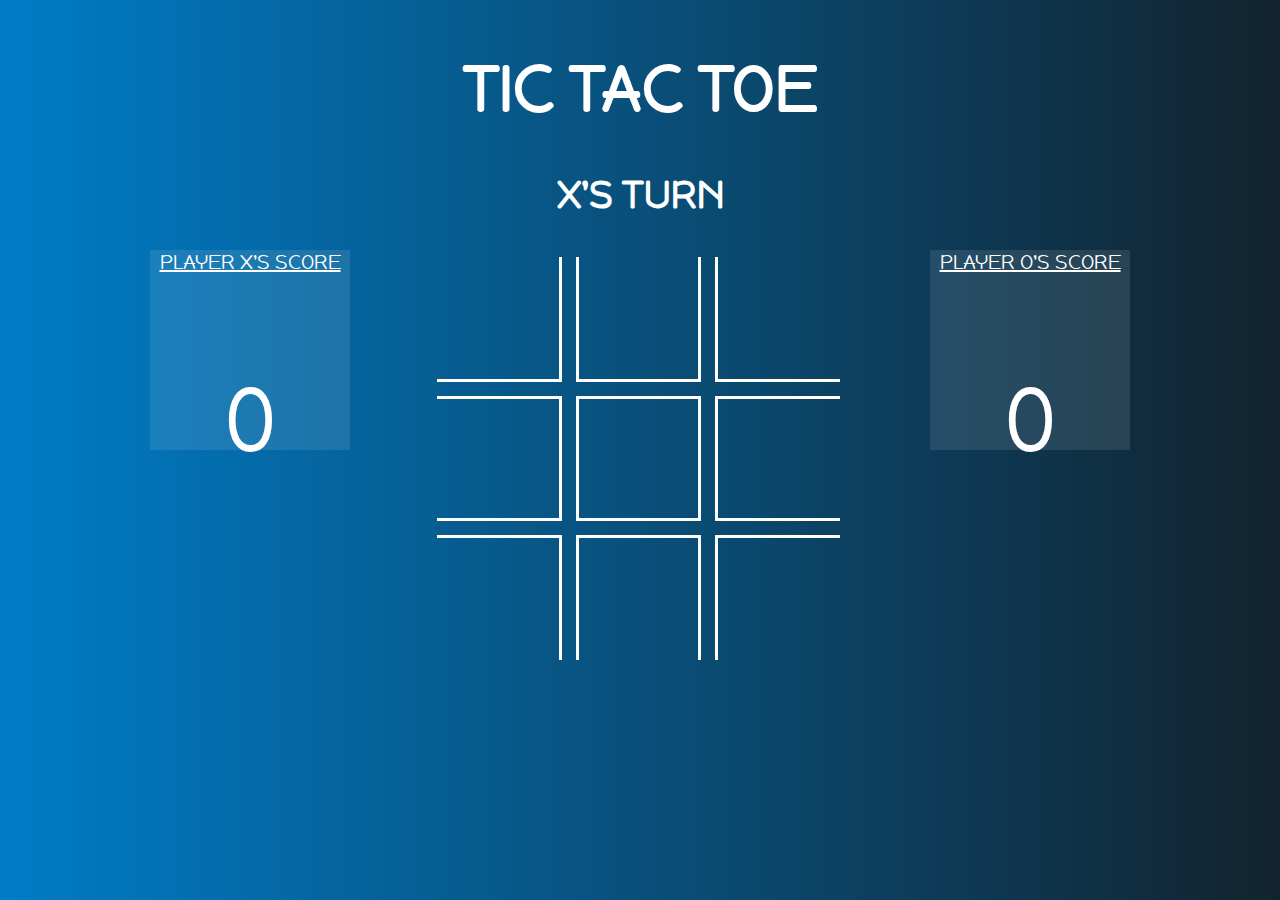
<file: index.html>
<!DOCTYPE html>
<html lang="en">

<head>
    <meta charset="UTF-8">
    <meta http-equiv="X-UA-Compatible" content="IE=edge">
    <meta name="viewport" content="width=device-width, initial-scale=1.0">
    <title>Erwin - TTT</title>

    <!-- Bootstrap -->
    <link href="https://cdn.jsdelivr.net/npm/bootstrap@5.0.0-beta2/dist/css/bootstrap.min.css" rel="stylesheet"
        integrity="sha384-BmbxuPwQa2lc/FVzBcNJ7UAyJxM6wuqIj61tLrc4wSX0szH/Ev+nYRRuWlolflfl" crossorigin="anonymous">
    <!-- Linking -->
    <link rel="stylesheet" href="main-tic.css">
    <script defer src="main-tic.js"></script>
    <!-- Google Font -->
    <link rel="preconnect" href="https://fonts.gstatic.com">
    <link href="https://fonts.googleapis.com/css2?family=Happy+Monkey&display=swap" rel="stylesheet">

</head>

<body>
    <header>
        <h1>TIC TAC TOE</h1>
        <h2 id="message"></h2>
    </header>


    <main class="con">
        <div class="rows row1">
            <div id="0"></div>
            <div id="1"></div>
            <div id="2"></div>
        </div>
        <div class="rows row2">
            <div id="3"></div>
            <div id="4"></div>
            <div id="5"></div>
        </div>
        <div class="rows row3">
            <div id="6"></div>
            <div id="7"></div>
            <div id="8"></div>
        </div>
    </main>
    <button id="again" class="btn-primary btn-lg ">Play Again?</button>
    <button id="reset" class="btn-primary btn-lg">Reset Score</button>
    <br>
    <div class="aside playerX">
        <span>Player X's Score</span>
        <p id="pointX"></p>
    </div>
    <br>
    <div class="aside playerO">
        <span>Player O's Score</span>
        <p id="pointO"></p>
    </div>

</html>
</file>
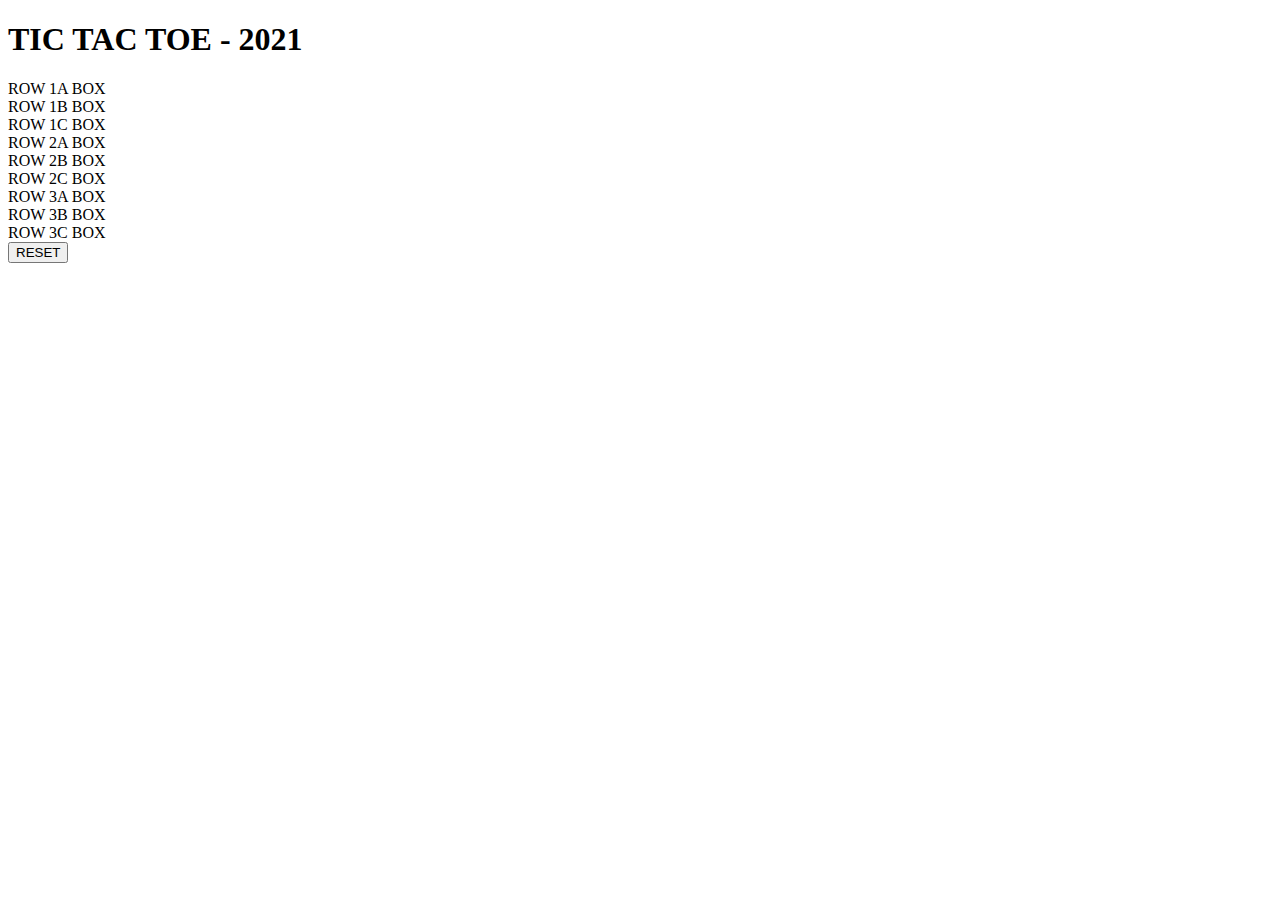
<file: tic-tac-toe game/index.html>
<!DOCTYPE html>
<html lang="en">

<head>
    <meta charset="UTF-8">
    <meta http-equiv="X-UA-Compatible" content="IE=edge">
    <meta name="viewport" content="width=device-width, initial-scale=1.0">
    <title>Document</title>
    <link href="https://cdn.jsdelivr.net/npm/bootstrap@5.0.0-beta2/dist/css/bootstrap.min.css" rel="stylesheet"
        integrity="sha384-BmbxuPwQa2lc/FVzBcNJ7UAyJxM6wuqIj61tLrc4wSX0szH/Ev+nYRRuWlolflfl" crossorigin="anonymous">
    <link rel="stylesheet" href="main.css">
    <script src="main.js" defer></script>

</head>

<body>
    <header>
        <h1>TIC TAC TOE - 2021</h1>
    </header>
    <main id="board">
        <div class="rows row1">
            <div><span>ROW 1A BOX</span></div>
            <div><span>ROW 1B BOX</span></div>
            <div><span>ROW 1C BOX</span></div>
        </div>
        <div class="rows row2">
            <div><span>ROW 2A BOX</span></div>
            <div><span>ROW 2B BOX</span></div>
            <div><span>ROW 2C BOX</span></div>
        </div>
        <div class="rows row3">
            <div><span>ROW 3A BOX</span></div>
            <div><span>ROW 3B BOX</span></div>
            <div><span>ROW 3C BOX</span></div>
        </div>
    </main>

    <button class="btn-primary btn-lg">RESET</button>
</body>

</html>
</file>
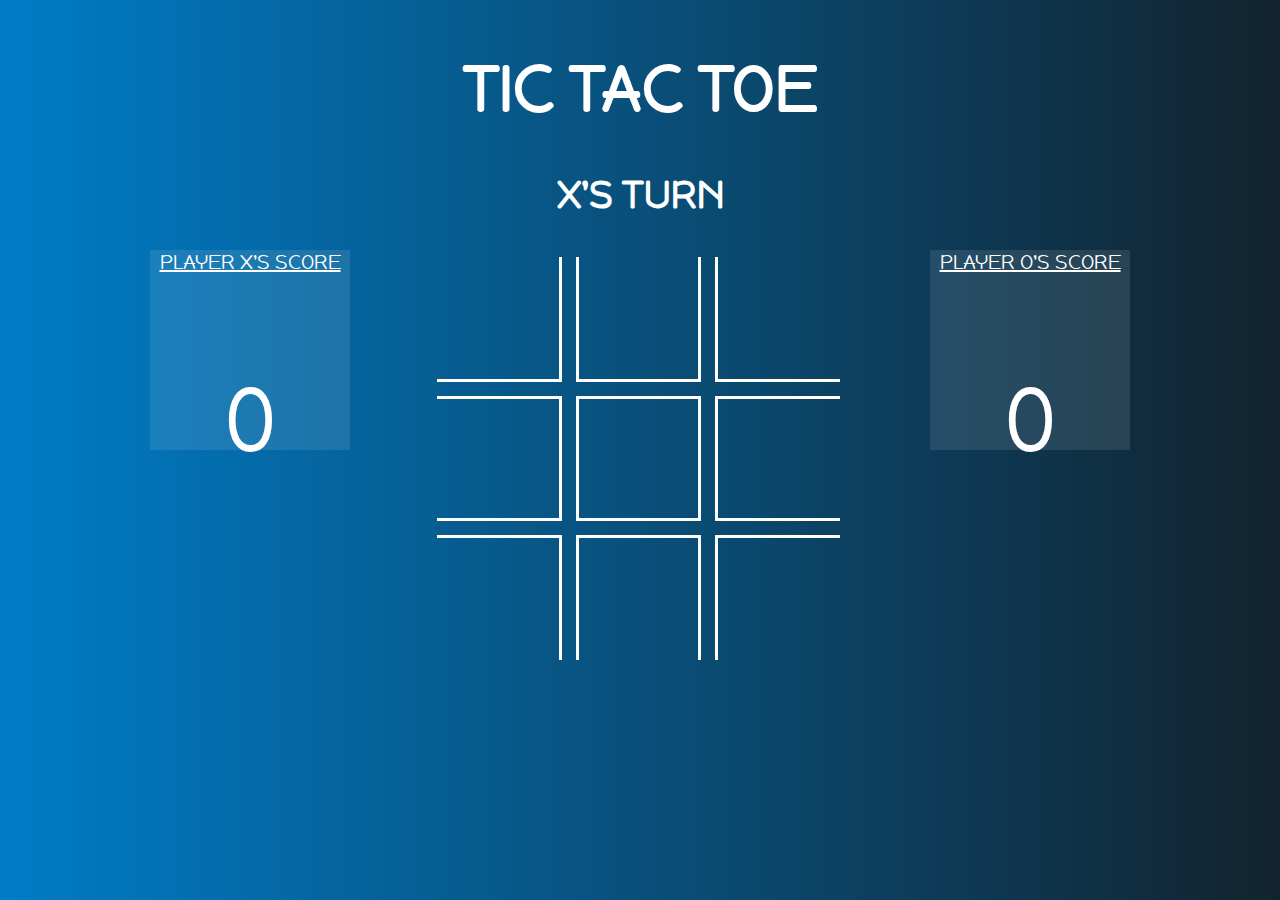
<file: tic-tac-toe game/index2.html>
<!DOCTYPE html>
<html lang="en">

<head>
    <meta charset="UTF-8">
    <meta http-equiv="X-UA-Compatible" content="IE=edge">
    <meta name="viewport" content="width=device-width, initial-scale=1.0">
    <title>Erwin - TTT</title>
    <link href="https://cdn.jsdelivr.net/npm/bootstrap@5.0.0-beta2/dist/css/bootstrap.min.css" rel="stylesheet"
        integrity="sha384-BmbxuPwQa2lc/FVzBcNJ7UAyJxM6wuqIj61tLrc4wSX0szH/Ev+nYRRuWlolflfl" crossorigin="anonymous">
    <link rel="stylesheet" href="main2.css">
    <script defer src="main_class.js"></script>
    <link rel="preconnect" href="https://fonts.gstatic.com">
    <link href="https://fonts.googleapis.com/css2?family=Happy+Monkey&display=swap" rel="stylesheet">

</head>

<body>
    <header>
        <h1>TIC TAC TOE</h1>
        <h2 id="message"></h2>
    </header>


    <main class="con">
        <div class="rows row1">
            <div id="0"></div>
            <div id="1"></div>
            <div id="2"></div>
        </div>
        <div class="rows row2">
            <div id="3"></div>
            <div id="4"></div>
            <div id="5"></div>
        </div>
        <div class="rows row3">
            <div id="6"></div>
            <div id="7"></div>
            <div id="8"></div>
        </div>
    </main>
    <button id="again" class="btn-primary btn-lg ">Play Again?</button>
    <button id="reset" class="btn-primary btn-lg">Reset Score</button>
    <br>
    <div class="aside playerX">
        <span>Player X's Score</span>
        <p id="pointX"></p>
    </div>
    <br>
    <div class="aside playerO">
        <span>Player O's Score</span>
        <p id="pointO"></p>
    </div>

</html>
</file>
<file: main-tic.css>
body {
  background: linear-gradient(90deg, #007cc7, #12232e);
  text-align: center;
  font-family: "happy monkey";
  text-transform: uppercase;
  color: white;
}

.aside {
  background-color: rgba(255, 255, 255, 0.1);
  position: absolute;
  top: 250px;
  width: 200px;
  height: 200px;
  font-size: 20px;
  border: none;
}

.playerX {
  left: 150px;
  transition: 0.75s;
}

.playerO {
  right: 150px;
  transition: 0.75s;
}

.aside span {
  text-decoration: underline;
}

.aside p {
  transition: 0.75s;
  font-size: 90px;
}

h1 {
  font-size: 5vw;
  margin-top: 50px;
}
h2 {
  font-size: 3vw;
}

.rows {
  display: flex;
  margin: 0 auto;
  width: 420px;
}

button {
  text-transform: uppercase;
  margin: auto;
  margin: 20px;
  margin-top: 30px;
}

.rows div {
  color: black;
  height: 125px;
  width: 125px;
  border: solid white;
  box-sizing: border-box;
  margin: 7px;
  text-align: center;
  vertical-align: middle;
  font-size: 80px;
  transition: 1s;
}

.rows div:hover {
  background: rgba(0, 0, 0, 0.2);
}

.con {
  width: 100%;
  height: 100%;
  margin: 0 auto;
}

.row1 div {
  border-top: none;
}

.row1 div:first-child {
  border-left: none;
}

.row1 div:last-child {
  border-right: none;
}

.row2 div:first-child {
  border-left: none;
}

.row2 div:last-child {
  border-right: none;
}

.row3 div {
  border-bottom: none;
}

.row3 div:first-child {
  border-left: none;
}

.row3 div:last-child {
  border-right: none;
}

@media (max-width: 1140px) {
  .aside {
    background-color: rgba(255, 255, 255, 0.1);
    display: inline-block;
    top: 0;
    width: 300px;
    border-radius: 25px;
    margin: 10px auto;
    height: 80px;
    font-size: 25px;
  }
  .playerX {
    position: relative;
    left: 0;
  }

  .playerO {
    position: relative;
    right: 0;
  }

  .aside span {
    text-decoration: none;
  }

  .aside p {
    font-size: 30px;
  }
}
</file>
<file: tic-tac-toe game/main.css>
/* body {
  background-color: gray;
}
main {
  justify-content: center;
  text-align: center;
}

button {
  position: absolute;
  top: 100px;
  left: 150px;
}
header h1 {
  text-align: center;
  margin: 20px;
}

span {
  opacity: 0;
}

.rows {
  margin: 0 auto;
  padding: 0;
  width: 650px;
}

.rows div {
  padding: 85px 0;
  border: solid black;
  display: inline-block;
  margin: 5px;
  height: 200px;
  width: 200px;
  transition: 0.5s;
}

.row1 div {
  border-top: none;
}
.row1 div:first-child {
  border-left: none;
}
.row1 div:last-child {
  border-right: none;
}

.row2 div:first-child {
  border-left: none;
}
.row2 div:last-child {
  border-right: none;
}

.row3 div {
  border-bottom: none;
}
.row3 div:first-child {
  border-left: none;
}
.row3 div:last-child {
  border-right: none;
}

.rows div:hover {
  color: white;
  background-color: rgba(0, 0, 255, 0.7);
} */
</file>
<file: tic-tac-toe game/main2.css>
body {
  background: linear-gradient(90deg, #007cc7, #12232e);
  text-align: center;
  font-family: "happy monkey";
  text-transform: uppercase;
  color: white;
}

.aside {
  background-color: rgba(255, 255, 255, 0.1);
  position: absolute;
  top: 250px;
  width: 200px;
  height: 200px;
  font-size: 20px;
  border: none;
}

.playerX {
  left: 150px;
  transition: 0.75s;
}

.playerO {
  right: 150px;
  transition: 0.75s;
}

.aside span {
  text-decoration: underline;
}

.aside p {
  transition: 0.75s;
  font-size: 90px;
}

h1 {
  font-size: 5vw;
  margin-top: 50px;
}
h2 {
  font-size: 3vw;
}

.rows {
  display: flex;
  margin: 0 auto;
  width: 420px;
}

button {
  text-transform: uppercase;
  margin: auto;
  margin: 20px;
  margin-top: 30px;
}

.rows div {
  color: black;
  height: 125px;
  width: 125px;
  border: solid white;
  box-sizing: border-box;
  margin: 7px;
  text-align: center;
  vertical-align: middle;
  font-size: 80px;
  transition: 1s;
}

.rows div:hover {
  background-color: rgba(0, 0, 0, 0.2);
}

.con {
  width: 100%;
  height: 100%;
  margin: 0 auto;
}

.row1 div {
  border-top: none;
}

.row1 div:first-child {
  border-left: none;
}

.row1 div:last-child {
  border-right: none;
}

.row2 div:first-child {
  border-left: none;
}

.row2 div:last-child {
  border-right: none;
}

.row3 div {
  border-bottom: none;
}

.row3 div:first-child {
  border-left: none;
}

.row3 div:last-child {
  border-right: none;
}

@media (max-width: 1140px) {
  .aside {
    background-color: rgba(255, 255, 255, 0.1);
    display: inline-block;
    top: 0;
    width: 300px;
    border-radius: 25px;
    margin: 10px auto;
    height: 80px;
    font-size: 25px;
  }
  .playerX {
    position: relative;
    left: 0;
  }

  .playerO {
    position: relative;
    right: 0;
  }

  .aside span {
    text-decoration: none;
  }

  .aside p {
    font-size: 30px;
  }
}
</file>
